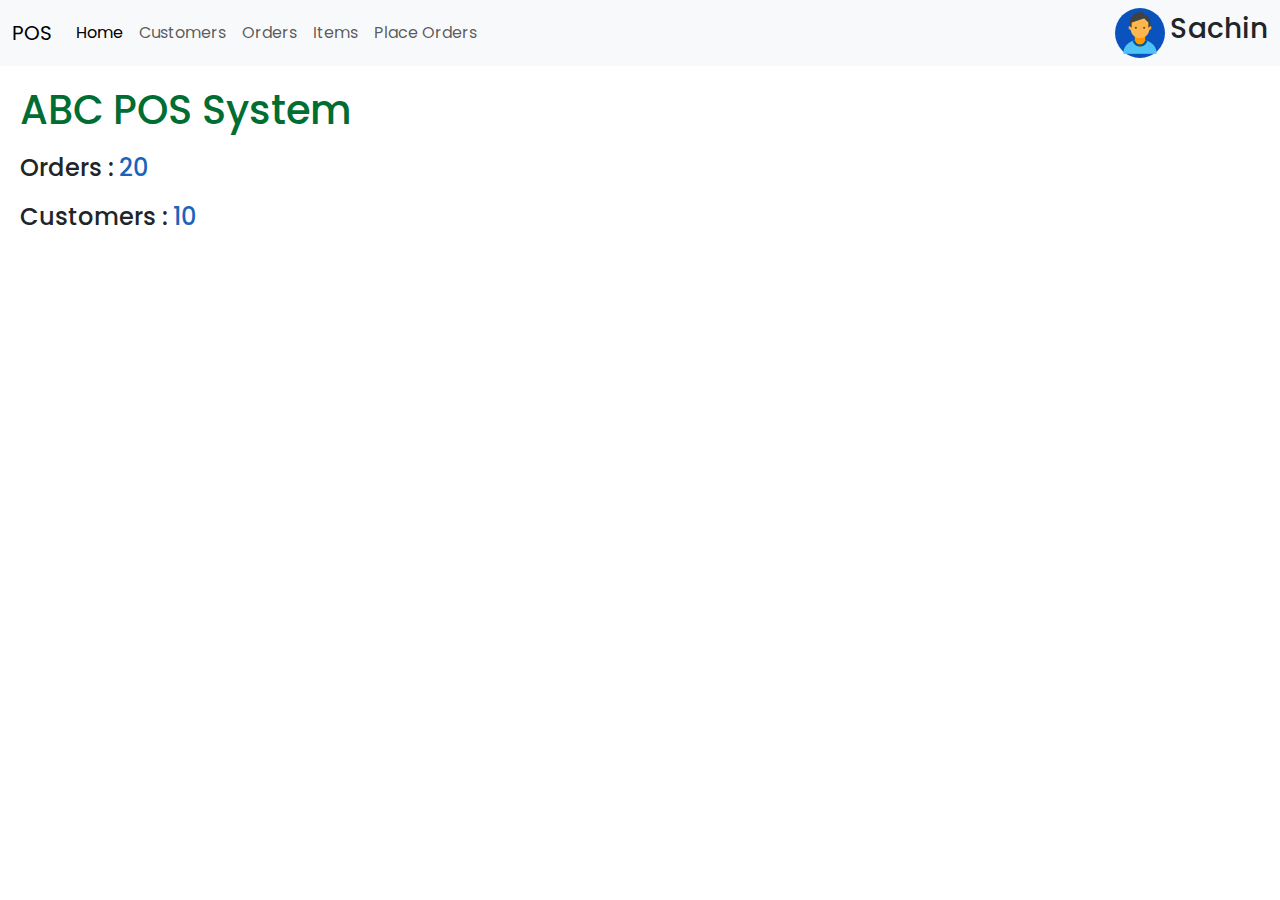
<file: index.html>
<!DOCTYPE html>
<html lang="en">
<head>
    <meta charset="UTF-8">
    <meta name="viewport"
          content="width=device-width, user-scalable=no, initial-scale=1.0, maximum-scale=1.0, minimum-scale=1.0">
    <meta http-equiv="X-UA-Compatible" content="ie=edge">
    <link rel="stylesheet" href="/lib/bootstrap-5.3.0-alpha3-dist/css/bootstrap.min.css">
    <link rel="stylesheet" href="css/index.css">
    <title>Title</title>
</head>
<body>

<nav class="navbar navbar-expand-lg bg-body-tertiary">
    <div class="container-fluid">
        <a class="navbar-brand" href="#">POS</a>
        <button class="navbar-toggler" type="button" data-bs-toggle="collapse" data-bs-target="#navbarSupportedContent"
                aria-controls="navbarSupportedContent" aria-expanded="false" aria-label="Toggle navigation">
            <span class="navbar-toggler-icon"></span>
        </button>
        <div class="collapse navbar-collapse" id="navbarSupportedContent">
            <ul class="navbar-nav me-auto mb-2 mb-lg-0">
                <li class="nav-item">
                    <a class="nav-link active" aria-current="page" href="#">Home</a>
                </li>
                <li class="nav-item">
                    <a class="nav-link" href="pages/customer.html">Customers</a>
                </li>
                <li class="nav-item">
                    <a class="nav-link" href="pages/orders.html">Orders</a>
                </li>
                <li class="nav-item">
                    <a class="nav-link" href="pages/items.html">Items</a>
                </li>
                <li class="nav-item">
                    <a class="nav-link" href="pages/place-order.html">Place Orders</a>
                </li>
            </ul>
            <div class="avatar-container nav-item">
                <div class="avatar">
                    <img src="assets/img/avatar.png" alt="img">
                </div>
                <h3>Sachin</h3>
            </div>
        </div>
    </div>
</nav>
<main>
    <h1 class="pos">ABC POS System</h1>
    <h4 class="content">Orders : <span class="orders">20</span></h4>
    <h4 class="content">Customers : <span class="customers">10</span></h4>
</main>

<script src="lib/bootstrap-5.3.0-alpha3-dist/js/bootstrap.min.js"></script>
</body>
</html>
</file>
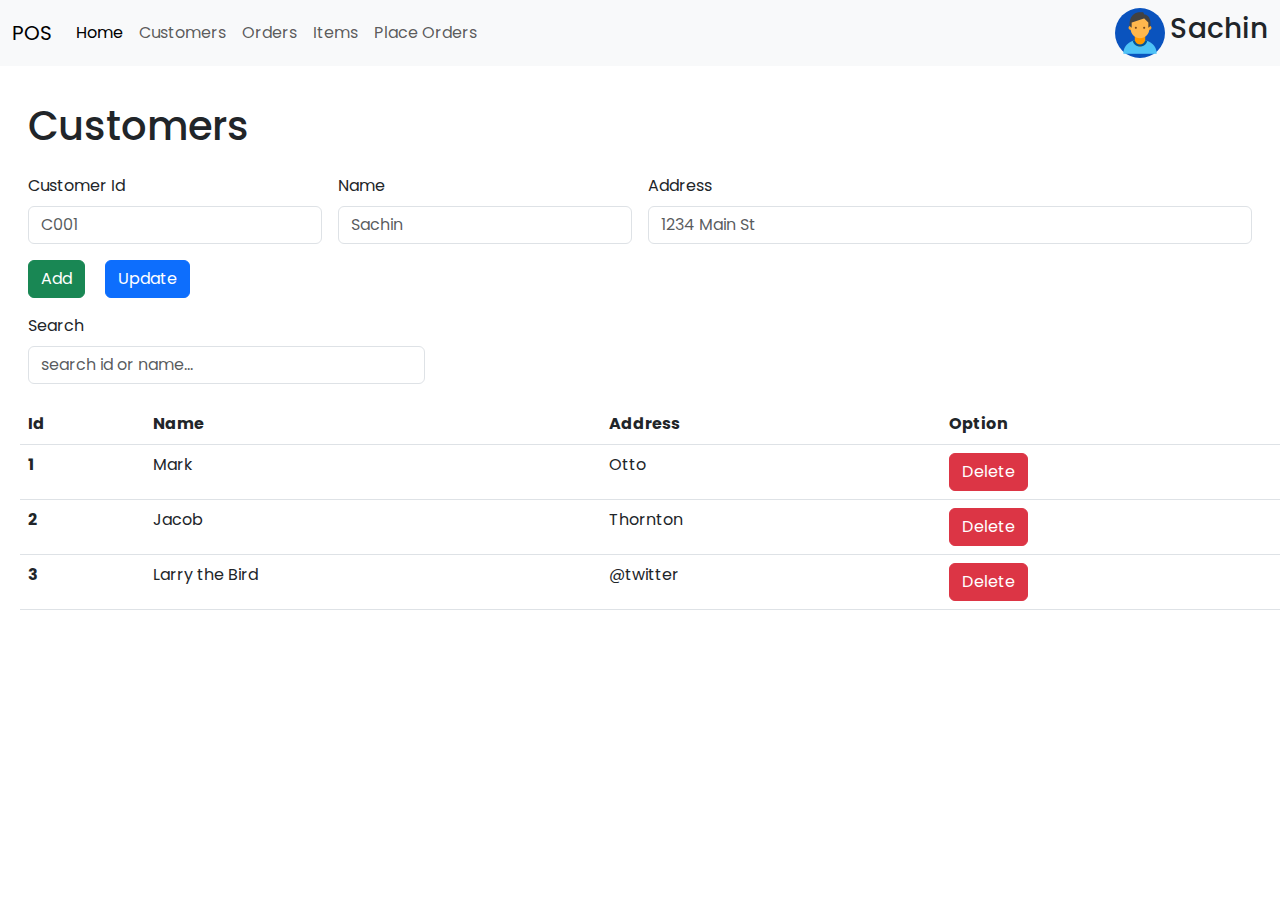
<file: pages/customer.html>
<!DOCTYPE html>
<html lang="en">
<head>
    <meta charset="UTF-8">
    <meta name="viewport"
          content="width=device-width, user-scalable=no, initial-scale=1.0, maximum-scale=1.0, minimum-scale=1.0">
    <meta http-equiv="X-UA-Compatible" content="ie=edge">
    <title>customers</title>
    <link rel="stylesheet" href="/lib/bootstrap-5.3.0-alpha3-dist/css/bootstrap.min.css">
    <link rel="stylesheet" href="../css/index.css">
    <link rel="stylesheet" href="../css/customer.css">
</head>
<body>
<nav class="navbar navbar-expand-lg bg-body-tertiary">
    <div class="container-fluid">
        <a class="navbar-brand" href="../index.html">POS</a>
        <button class="navbar-toggler" type="button" data-bs-toggle="collapse" data-bs-target="#navbarSupportedContent"
                aria-controls="navbarSupportedContent" aria-expanded="false" aria-label="Toggle navigation">
            <span class="navbar-toggler-icon"></span>
        </button>
        <div class="collapse navbar-collapse" id="navbarSupportedContent">
            <ul class="navbar-nav me-auto mb-2 mb-lg-0">
                <li class="nav-item">
                    <a class="nav-link active" aria-current="page" href="../index.html">Home</a>
                </li>
                <li class="nav-item">
                    <a class="nav-link" href="customer.html">Customers</a>
                </li>
                <li class="nav-item">
                    <a class="nav-link" href="orders.html">Orders</a>
                </li>
                <li class="nav-item">
                    <a class="nav-link" href="items.html">Items</a>
                </li>
                <li class="nav-item">
                    <a class="nav-link" href="place-order.html">Place Orders</a>
                </li>
            </ul>
            <div class="avatar-container">
                <div class="avatar">
                    <img src="../assets/img/avatar.png" alt="img">
                </div>
                <h3>Sachin</h3>
            </div>
        </div>
    </div>
</nav>
<main>
    <form class="row g-3 customer-form">
        <h1>Customers</h1>
        <div class="col-lg-3 col-12 col-md-6 col-sm-12">
            <label for="customer_id" class="form-label">Customer Id</label>
            <input type="text" class="form-control" id="customer_id" placeholder="C001">
        </div>
        <div class=" col-lg-3 col-12 col-md-6 col-sm-12">
            <label for="customer_name" class="form-label">Name</label>
            <input type="text" class="form-control" id="customer_name" placeholder="Sachin">
        </div>
        <div class="col-md-12 col-lg-6 col-sm-12">
            <label for="customer_address" class="form-label">Address</label>
            <input type="text" class="form-control" id="customer_address" placeholder="1234 Main St">
        </div>

        <div class="col-12 button-section">
            <button type="submit" class="btn btn-success">Add</button>
            <button type="submit" class="btn btn-primary">Update</button>
        </div>
        <div class="col-md-6 col-sm-12 col-lg-4">
            <label for="search" class="form-label">Search</label>
            <input type="text" class="form-control" id="search" placeholder="search id or name...">
        </div>
    </form>
    <table class="table table-hover">
        <thead>
        <tr>
            <th scope="col">Id</th>
            <th scope="col">Name</th>
            <th scope="col">Address</th>
            <th scope="col">Option</th>
        </tr>
        </thead>
        <tbody>
        <tr>
            <th scope="row">1</th>
            <td>Mark</td>
            <td>Otto</td>
            <td>
                <button class="btn btn-danger">Delete</button>
            </td>
        </tr>
        <tr>
            <th scope="row">2</th>
            <td>Jacob</td>
            <td>Thornton</td>
            <td>
                <button class="btn btn-danger">Delete</button>
            </td>
        </tr>
        <tr>
            <th scope="row">3</th>
            <td >Larry the Bird</td>
            <td>@twitter</td>
            <td>
                <button class="btn btn-danger">Delete</button>
            </td>
        </tr>
        </tbody>
    </table>
</main>

<script src="../lib/bootstrap-5.3.0-alpha3-dist/js/bootstrap.min.js"></script>

</body>
</html>
</file>
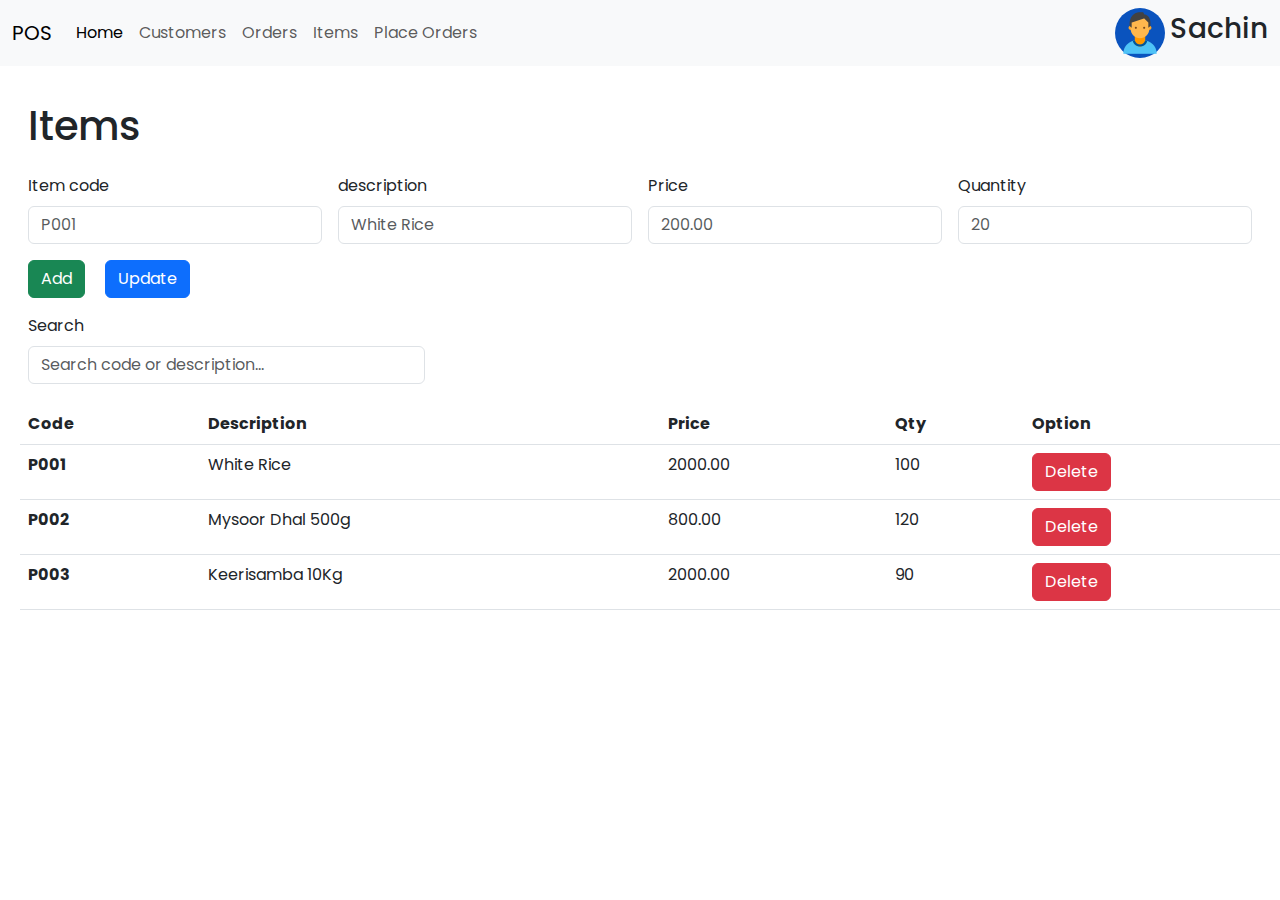
<file: pages/items.html>
<!doctype html>
<html lang="en">
<head>
    <meta charset="UTF-8">
    <meta name="viewport"
          content="width=device-width, user-scalable=no, initial-scale=1.0, maximum-scale=1.0, minimum-scale=1.0">
    <meta http-equiv="X-UA-Compatible" content="ie=edge">
    <link rel="stylesheet" href="/lib/bootstrap-5.3.0-alpha3-dist/css/bootstrap.min.css">
    <link rel="stylesheet" href="../css/index.css">
    <link rel="stylesheet" href="../css/items.css">
    <title>Items</title>
</head>
<body>
<nav class="navbar navbar-expand-lg bg-body-tertiary">
    <div class="container-fluid">
        <a class="navbar-brand" href="../index.html">POS</a>
        <button class="navbar-toggler" type="button" data-bs-toggle="collapse" data-bs-target="#navbarSupportedContent"
                aria-controls="navbarSupportedContent" aria-expanded="false" aria-label="Toggle navigation">
            <span class="navbar-toggler-icon"></span>
        </button>
        <div class="collapse navbar-collapse" id="navbarSupportedContent">
            <ul class="navbar-nav me-auto mb-2 mb-lg-0">
                <li class="nav-item">
                    <a class="nav-link active" aria-current="page" href="../index.html">Home</a>
                </li>
                <li class="nav-item">
                    <a class="nav-link" href="customer.html">Customers</a>
                </li>
                <li class="nav-item">
                    <a class="nav-link" href="orders.html">Orders</a>
                </li>
                <li class="nav-item">
                    <a class="nav-link" href="items.html">Items</a>
                </li>
                <li class="nav-item">
                    <a class="nav-link" href="place-order.html">Place Orders</a>
                </li>
            </ul>
            <div class="avatar-container">
                <div class="avatar">
                    <img src="../assets/img/avatar.png" alt="img">
                </div>
                <h3>Sachin</h3>
            </div>
        </div>
    </div>
</nav>
<main>
    <form class="row g-3 items-form">
        <h1>Items</h1>
        <div class="col-lg-3 col-12 col-md-6 col-sm-12">
            <label for="item_code" class="form-label">Item code</label>
            <input type="text" class="form-control" id="item_code" placeholder="P001">
        </div>
        <div class=" col-lg-3 col-12 col-md-6 col-sm-12">
            <label for="description" class="form-label">description</label>
            <input type="text" class="form-control" id="description" placeholder="White Rice">
        </div>
        <div class="col-lg-3 col-12 col-md-6 col-sm-12">
            <label for="price" class="form-label">Price</label>
            <input type="text" class="form-control" id="price" placeholder="200.00">
        </div>
        <div class="col-lg-3 col-12 col-md-6 col-sm-12">
            <label for="qty" class="form-label">Quantity</label>
            <input type="text" class="form-control" id="qty" placeholder="20">
        </div>

        <div class="col-12 button-section">
            <button type="submit" class="btn btn-success">Add</button>
            <button type="submit" class="btn btn-primary">Update</button>
        </div>
        <div class="col-md-6 col-sm-12 col-lg-4">
            <label for="search" class="form-label">Search</label>
            <input type="text" class="form-control" id="search" placeholder="Search code or description...">
        </div>
    </form>
    <table class="table table-hover">
        <thead>
        <tr>
            <th scope="col">Code</th>
            <th scope="col">Description</th>
            <th scope="col">Price</th>
            <th scope="col">Qty</th>
            <th scope="col">Option</th>
        </tr>
        </thead>
        <tbody>
        <tr>
            <th scope="row">P001</th>
            <td>White Rice</td>
            <td>2000.00</td>
            <td>100</td>
            <td>
                <button class="btn btn-danger">Delete</button>
            </td>
        </tr>
        <tr>
            <th scope="row">P002</th>
            <td>Mysoor Dhal 500g</td>
            <td>800.00</td>
            <td>120</td>
            <td>
                <button class="btn btn-danger">Delete</button>
            </td>
        </tr>
        <tr>
            <th scope="row">P003</th>
            <td>Keerisamba 10Kg</td>
            <td>2000.00</td>
            <td>90</td>
            <td>
                <button class="btn btn-danger">Delete</button>
            </td>
        </tr>
        </tbody>
    </table>
</main>
<script src="/lib/bootstrap-5.3.0-alpha3-dist/js/bootstrap.min.js"></script>
</body>
</html>
</file>
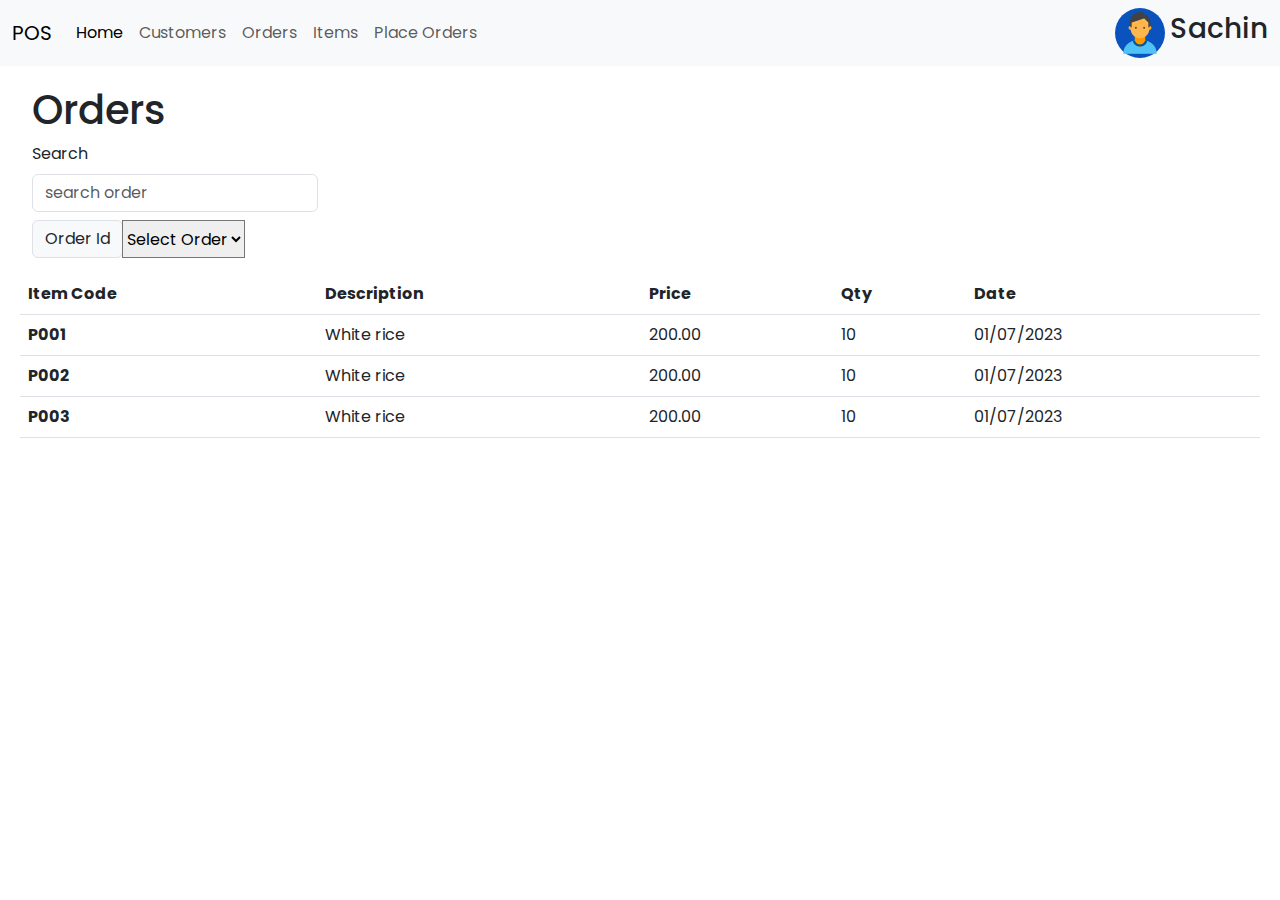
<file: pages/orders.html>
<!doctype html>
<html lang="en">
<head>
    <meta charset="UTF-8">
    <meta name="viewport"
          content="width=device-width, user-scalable=no, initial-scale=1.0, maximum-scale=1.0, minimum-scale=1.0">
    <meta http-equiv="X-UA-Compatible" content="ie=edge">
    <link rel="stylesheet" href="/lib/bootstrap-5.3.0-alpha3-dist/css/bootstrap.min.css">
    <link rel="stylesheet" href="../css/index.css">
    <link rel="stylesheet" href="../css/orders.css">
    <title>orders</title>
</head>
<body>
<nav class="navbar navbar-expand-lg bg-body-tertiary">
    <div class="container-fluid">
        <a class="navbar-brand" href="../index.html">POS</a>
        <button class="navbar-toggler" type="button" data-bs-toggle="collapse" data-bs-target="#navbarSupportedContent"
                aria-controls="navbarSupportedContent" aria-expanded="false" aria-label="Toggle navigation">
            <span class="navbar-toggler-icon"></span>
        </button>
        <div class="collapse navbar-collapse" id="navbarSupportedContent">
            <ul class="navbar-nav me-auto mb-2 mb-lg-0">
                <li class="nav-item">
                    <a class="nav-link active" aria-current="page" href="../index.html">Home</a>
                </li>
                <li class="nav-item">
                    <a class="nav-link" href="customer.html">Customers</a>
                </li>
                <li class="nav-item">
                    <a class="nav-link" href="orders.html">Orders</a>
                </li>
                <li class="nav-item">
                    <a class="nav-link" href="items.html">Items</a>
                </li>
                <li class="nav-item">
                    <a class="nav-link" href="place-order.html">Place Orders</a>
                </li>
            </ul>
            <div class="avatar-container">
                <div class="avatar">
                    <img src="../assets/img/avatar.png" alt="img">
                </div>
                <h3>Sachin</h3>
            </div>
        </div>
    </div>
</nav>
<main>
    <div class="row">
        <h1>Orders</h1>
        <div class="col-md-3 col-sm-12 col-lg-3 mb-2">
            <label for="search" class="form-label">Search</label>
            <input type="text" class="form-control" id="search" placeholder="search order">
        </div>
        <div class="input-group mb-3 order-id-select col-md-3 col-sm-12 col-lg-3">
            <div class="input-group-prepend">
                <label class="input-group-text" for="orderId">Order Id</label>
            </div>
            <select class="custom-select" id="orderId">
                <option selected>Select Order</option>
                <option value="1">D001</option>
                <option value="2">D002</option>
                <option value="3">D003</option>
            </select>
        </div>
        <table class="table table-hover">
            <thead>
            <tr>
                <th scope="col">Item Code</th>
                <th scope="col">Description</th>
                <th scope="col">Price</th>
                <th scope="col">Qty</th>
                <th>Date</th>

            </tr>
            </thead>
            <tbody>
            <tr>
                <th scope="row">P001</th>
                <td>White rice</td>
                <td>200.00</td>
                <td>10</td>
                <td>01/07/2023</td>
            </tr>
            <tr>
                <th scope="row">P002</th>
                <td>White rice</td>
                <td>200.00</td>
                <td>10</td>
                <td>01/07/2023</td>

            </tr>
            <tr>
                <th scope="row">P003</th>
                <td>White rice</td>
                <td>200.00</td>
                <td>10</td>
                <td>01/07/2023</td>
            </tr>
            </tbody>
        </table>
    </div>

</main>
<script src="/lib/bootstrap-5.3.0-alpha3-dist/js/bootstrap.min.js"></script>
</body>
</html>
</file>
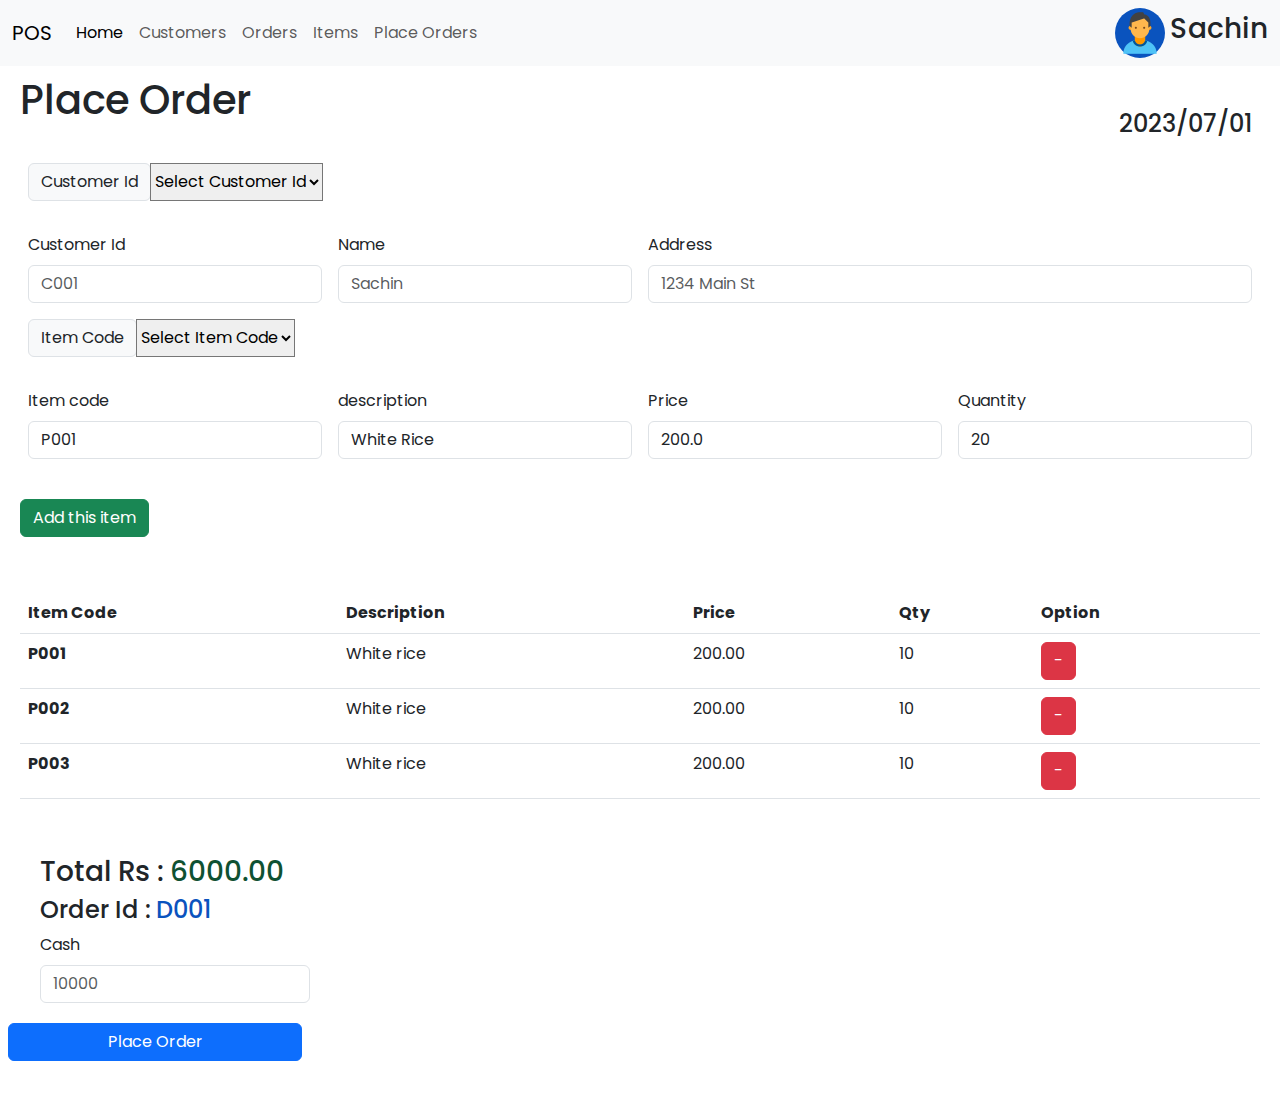
<file: pages/place-order.html>
<!doctype html>
<html lang="en">
<head>
    <meta charset="UTF-8">
    <meta name="viewport"
          content="width=device-width, user-scalable=no, initial-scale=1.0, maximum-scale=1.0, minimum-scale=1.0">
    <meta http-equiv="X-UA-Compatible" content="ie=edge">
    <link rel="stylesheet" href="/lib/bootstrap-5.3.0-alpha3-dist/css/bootstrap.min.css">
    <link rel="stylesheet" href="../css/index.css">
    <link rel="stylesheet" href="../css/place-order.css">
    <title>Place Order</title>
</head>
<body>
<nav class="navbar navbar-expand-lg bg-body-tertiary">
    <div class="container-fluid">
        <a class="navbar-brand" href="../index.html">POS</a>
        <button class="navbar-toggler" type="button" data-bs-toggle="collapse" data-bs-target="#navbarSupportedContent"
                aria-controls="navbarSupportedContent" aria-expanded="false" aria-label="Toggle navigation">
            <span class="navbar-toggler-icon"></span>
        </button>
        <div class="collapse navbar-collapse" id="navbarSupportedContent">
            <ul class="navbar-nav me-auto mb-2 mb-lg-0">
                <li class="nav-item">
                    <a class="nav-link active" aria-current="page" href="../index.html">Home</a>
                </li>
                <li class="nav-item">
                    <a class="nav-link" href="customer.html">Customers</a>
                </li>
                <li class="nav-item">
                    <a class="nav-link" href="orders.html">Orders</a>
                </li>
                <li class="nav-item">
                    <a class="nav-link" href="items.html">Items</a>
                </li>
                <li class="nav-item">
                    <a class="nav-link" href="place-order.html">Place Orders</a>
                </li>
            </ul>
            <div class="avatar-container">
                <div class="avatar">
                    <img src="../assets/img/avatar.png" alt="img">
                </div>
                <h3>Sachin</h3>
            </div>
        </div>
    </div>
</nav>
<main>
    <h1 class="heading">Place Order</h1>
    <form class="row g-3 place-order-form">

        <h4 class="date">2023/07/01</h4>
        <div class="input-group mb-3">
            <div class="input-group-prepend">
                <label class="input-group-text" for="customerId">Customer Id</label>
            </div>
            <select class="custom-select" id="customerId">
                <option selected>Select Customer Id</option>
                <option value="1">C001</option>
                <option value="2">C002</option>
                <option value="3">C003</option>
            </select>
        </div>
        <div class="col-lg-3 col-12 col-md-6 col-sm-12">
            <label for="customer_id" class="form-label">Customer Id</label>
            <input type="text" class="form-control" id="customer_id" placeholder="C001">
        </div>
        <div class=" col-lg-3 col-12 col-md-6 col-sm-12">
            <label for="customer_name" class="form-label">Name</label>
            <input type="text" class="form-control" id="customer_name" placeholder="Sachin">
        </div>
        <div class="col-md-12 col-lg-6 col-sm-12">
            <label for="customer_address" class="form-label">Address</label>
            <input type="text" class="form-control" id="customer_address" placeholder="1234 Main St">
        </div>
        <div class="input-group mb-3">
            <div class="input-group-prepend">
                <label class="input-group-text" for="itemCode">Item Code</label>
            </div>
            <select class="custom-select" id="itemCode">
                <option selected>Select Item Code</option>
                <option value="1">P001</option>
                <option value="2">P002</option>
                <option value="3">P003</option>
            </select>
        </div>
        <form class="row g-3 items-form">
            <div class="col-lg-3 col-12 col-md-6 col-sm-12">
                <label for="item_code" class="form-label">Item code</label>
                <input type="text" class="form-control" id="item_code" placeholder="P001" value="P001" readonly>
            </div>
            <div class=" col-lg-3 col-12 col-md-6 col-sm-12">
                <label for="description" class="form-label">description</label>
                <input type="text" class="form-control" id="description" placeholder="White Rice" value="White Rice"
                       readonly>
            </div>
            <div class="col-lg-3 col-12 col-md-6 col-sm-12">
                <label for="price" class="form-label">Price</label>
                <input type="text" class="form-control" id="price" placeholder="200.00" value="200.0" readonly>
            </div>
            <div class="col-lg-3 col-12 col-md-6 col-sm-12">
                <label for="qty" class="form-label">Quantity</label>
                <input type="text" class="form-control" id="qty" placeholder="20" value="20" readonly>
            </div>
        </form>
    </form>
    <button class="btn btn-success add-to-order">Add this item</button>
    <div class="row  g-3">

        <table class="table table-hover">
            <thead>
            <tr>
                <th scope="col">Item Code</th>
                <th scope="col">Description</th>
                <th scope="col">Price</th>
                <th scope="col">Qty</th>
                <th scope="col">Option</th>
            </tr>
            </thead>
            <tbody>
            <tr>
                <th scope="row">P001</th>
                <td>White rice</td>
                <td>200.00</td>
                <td>10</td>
                <td>
                    <button class="btn btn-danger">-</button>
                </td>
            </tr>
            <tr>
                <th scope="row">P002</th>
                <td>White rice</td>
                <td>200.00</td>
                <td>10</td>
                <td>
                    <button class="btn btn-danger">-</button>
                </td>
            </tr>
            <tr>
                <th scope="row">P003</th>
                <td>White rice</td>
                <td>200.00</td>
                <td>10</td>
                <td>
                    <button class="btn btn-danger">-</button>
                </td>
            </tr>
            </tbody>
        </table>
        <div class="billing col-lg-3 col-12 col-md-6 col-sm-12 ">

            <div class="row d-flex justify-content-end billing">
                <h3>Total Rs : <span class="total">6000.00</span></h3>
                <h4 >Order Id : <span class="order-id">D001</span> </h4>
                <div class="col-12">
                    <label for="cash" class="form-label">Cash</label>
                    <input type="text" class="form-control" id="cash" placeholder="10000">
                </div>
                <button class="btn btn-primary add-to-order">Place Order</button>
            </div>
        </div>
    </div>


</main>
<script src="../lib/bootstrap-5.3.0-alpha3-dist/js/bootstrap.min.js"></script>
<script src="https://code.jquery.com/jquery-3.3.1.slim.min.js"
        integrity="sha384-q8i/X+965DzO0rT7abK41JStQIAqVgRVzpbzo5smXKp4YfRvH+8abtTE1Pi6jizo"
        crossorigin="anonymous"></script>
<script src="https://cdn.jsdelivr.net/npm/popper.js@1.14.6/dist/umd/popper.min.js"
        integrity="sha384-wHAiFfRlMFy6i5SRaxvfOCifBUQy1xHdJ/yoi7FRNXMRBu5WHdZYu1hA6ZOblgut"
        crossorigin="anonymous"></script>
<script src="https://cdn.jsdelivr.net/npm/bootstrap@4.2.1/dist/js/bootstrap.min.js"
        integrity="sha384-B0UglyR+jN6CkvvICOB2joaf5I4l3gm9GU6Hc1og6Ls7i6U/mkkaduKaBhlAXv9k"
        crossorigin="anonymous"></script>
</body>

</html>
</file>
<file: css/index.css>
@import url('https://fonts.googleapis.com/css2?family=Poppins&display=swap');

*{
    font-family: 'Poppins', sans-serif;
}
.avatar{
    width: fit-content;
    height: fit-content;
    background-color: #0a53be;
    border-radius: 100%;
}
.avatar-container{
    display: flex;
    flex-direction: row;
    justify-content: center;
    align-items: center;
    gap: 5px;
}
.button-section{
    display: flex;
    flex-direction: row;
    gap: 20px;
}
.pos{
    color: #006D32;
    margin: 20px;
}
.content{
    margin: 20px;
}
.customers, .orders{
    color: #1864BD;
}
</file>
<file: css/customer.css>
.customer-form, .table{
    margin: 20px;
}
</file>
<file: css/items.css>
@import url('https://fonts.googleapis.com/css2?family=Poppins&display=swap');

*{
    font-family: 'Poppins', sans-serif;
}
.items-form, .table{
    margin: 20px;
}
</file>
<file: css/orders.css>
@import url('https://fonts.googleapis.com/css2?family=Poppins&display=swap');

*{
    font-family: 'Poppins', sans-serif;
}
.row{
    margin: 20px;
}
</file>
<file: css/place-order.css>
@import url('https://fonts.googleapis.com/css2?family=Poppins&display=swap');

*{
    font-family: 'Poppins', sans-serif;
}
.place-order-form, .add-to-order{
    margin: 20px;
}
.heading{
    margin-top: 10px;
    margin-left: 20px;
    margin-bottom: -50px;
}

.row{
    margin: 20px;
}
.order-id{
    color: #0a53be;
}
.total{
    color: #0f5132;
}
.date{
   text-align: end;
}
.billing{
    margin: 20px 0 0 0;
}
</file>
